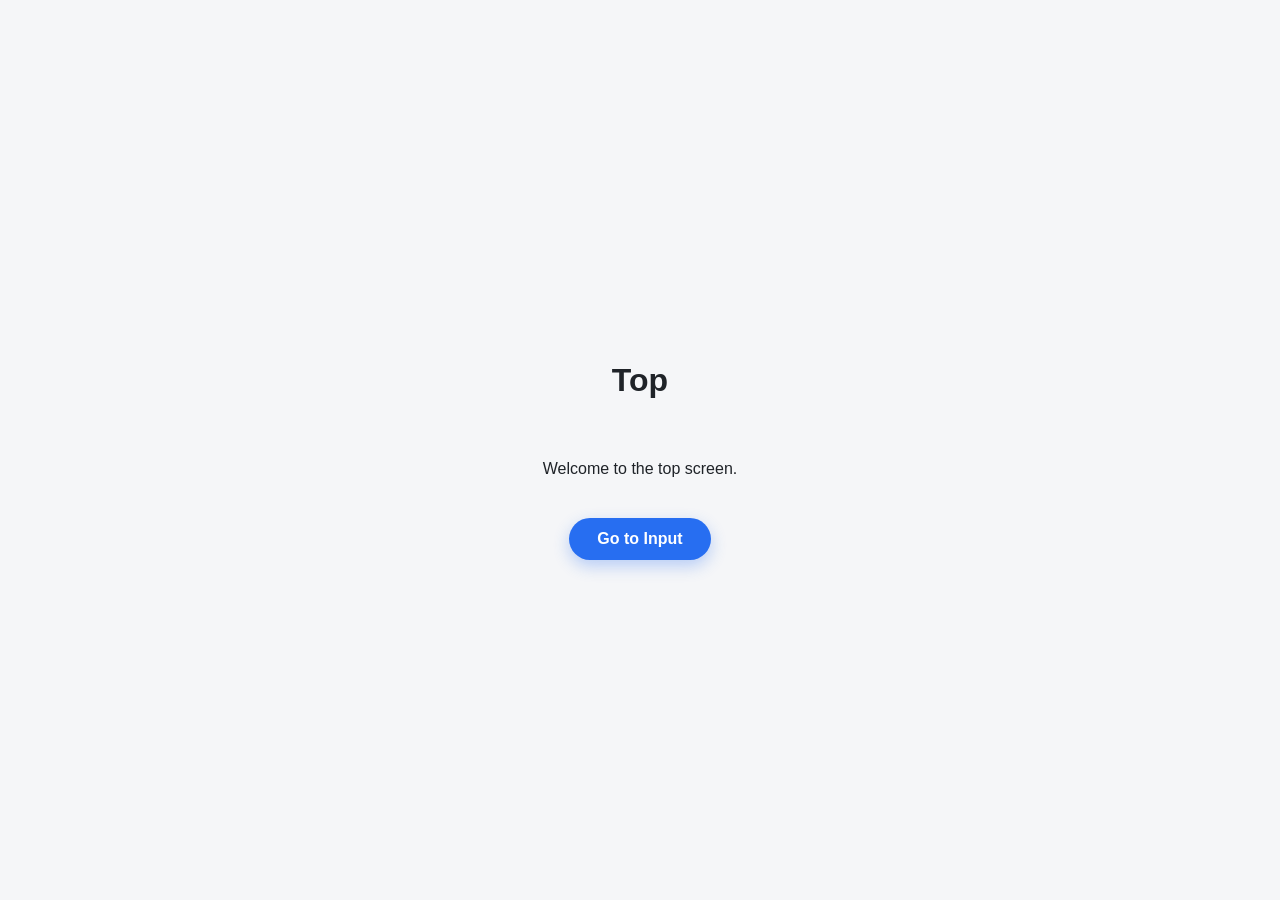
<file: index.html>
<!doctype html>
<html lang="en">
  <head>
    <meta charset="utf-8" />
    <meta name="viewport" content="width=device-width, initial-scale=1" />
    <title>Top</title>
    <link rel="stylesheet" href="styles.css" />
  </head>
  <body>
    <main class="screen">
      <h1>Top</h1>
      <p>Welcome to the top screen.</p>
      <a class="primary-button" href="input.html">Go to Input</a>
    </main>
  </body>
</html>
</file>
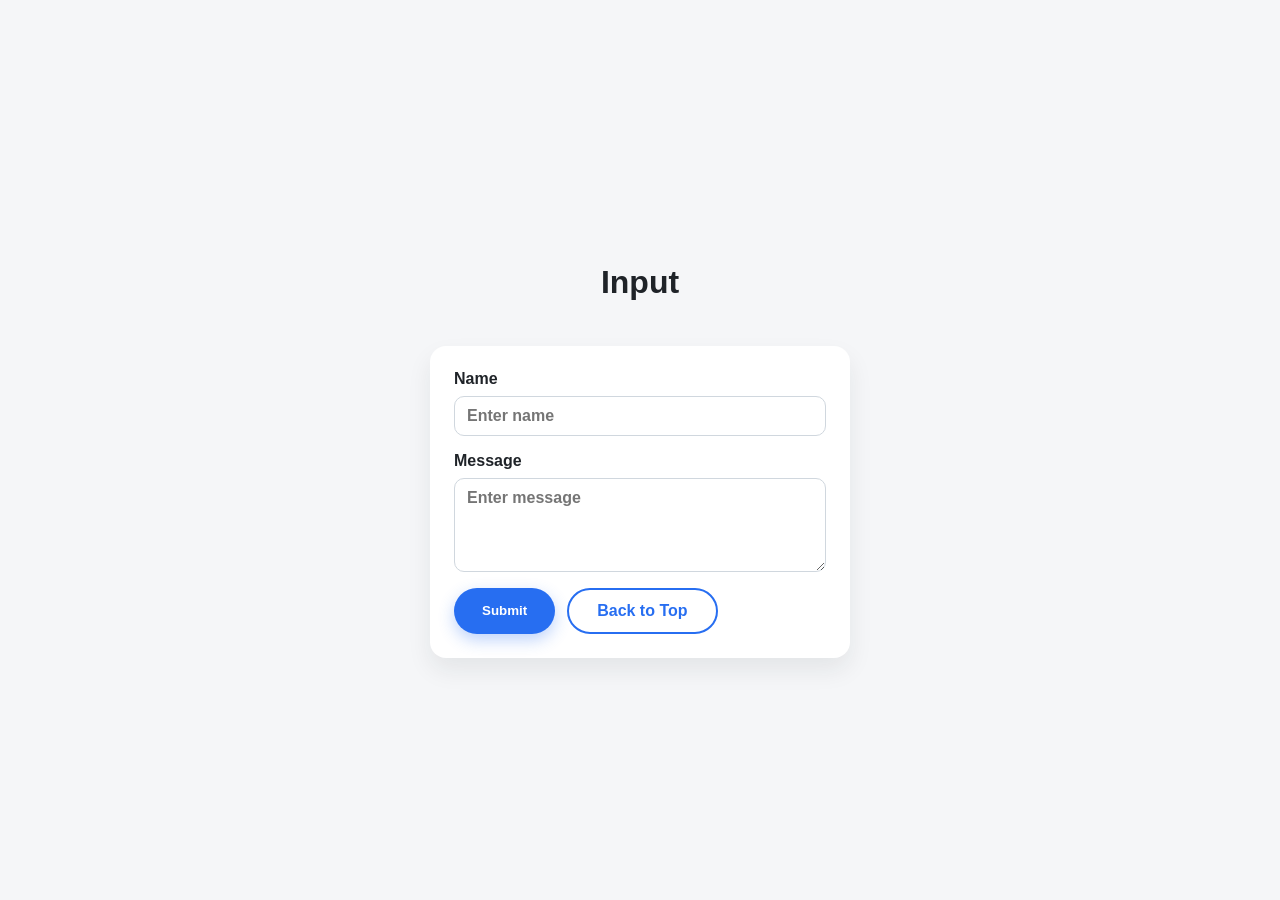
<file: input.html>
<!doctype html>
<html lang="en">
  <head>
    <meta charset="utf-8" />
    <meta name="viewport" content="width=device-width, initial-scale=1" />
    <title>Input</title>
    <link rel="stylesheet" href="styles.css" />
  </head>
  <body>
    <main class="screen">
      <h1>Input</h1>
      <form class="input-form" action="#" method="get">
        <label class="field">
          <span>Name</span>
          <input
            type="text"
            name="name"
            placeholder="Enter name"
            required
          />
        </label>
        <label class="field">
          <span>Message</span>
          <textarea
            name="message"
            rows="4"
            placeholder="Enter message"
          ></textarea>
        </label>
        <div class="actions">
          <button class="primary-button" type="submit">Submit</button>
          <a class="secondary-button" href="index.html">Back to Top</a>
        </div>
      </form>
    </main>
  </body>
</html>
</file>
<file: styles.css>
* {
  box-sizing: border-box;
}

body {
  margin: 0;
  font-family: "Segoe UI", Tahoma, sans-serif;
  background: #f5f6f8;
  color: #1f2328;
}

.screen {
  min-height: 100vh;
  display: flex;
  flex-direction: column;
  align-items: center;
  justify-content: center;
  gap: 24px;
  padding: 40px 20px;
  text-align: center;
}

.primary-button,
.secondary-button,
button.primary-button {
  display: inline-flex;
  align-items: center;
  justify-content: center;
  text-decoration: none;
  border-radius: 999px;
  padding: 12px 28px;
  font-weight: 600;
  border: none;
  cursor: pointer;
}

.primary-button {
  background: #276ef1;
  color: #fff;
  box-shadow: 0 6px 16px rgba(39, 110, 241, 0.3);
}

.secondary-button {
  background: #fff;
  color: #276ef1;
  border: 2px solid #276ef1;
}

.input-form {
  width: min(420px, 100%);
  display: grid;
  gap: 16px;
  text-align: left;
  background: #fff;
  padding: 24px;
  border-radius: 16px;
  box-shadow: 0 12px 24px rgba(31, 35, 40, 0.08);
}

.field {
  display: grid;
  gap: 8px;
  font-weight: 600;
}

.field input,
.field textarea {
  padding: 10px 12px;
  border-radius: 10px;
  border: 1px solid #d0d7de;
  font: inherit;
}

.actions {
  display: flex;
  flex-wrap: wrap;
  gap: 12px;
}
</file>
